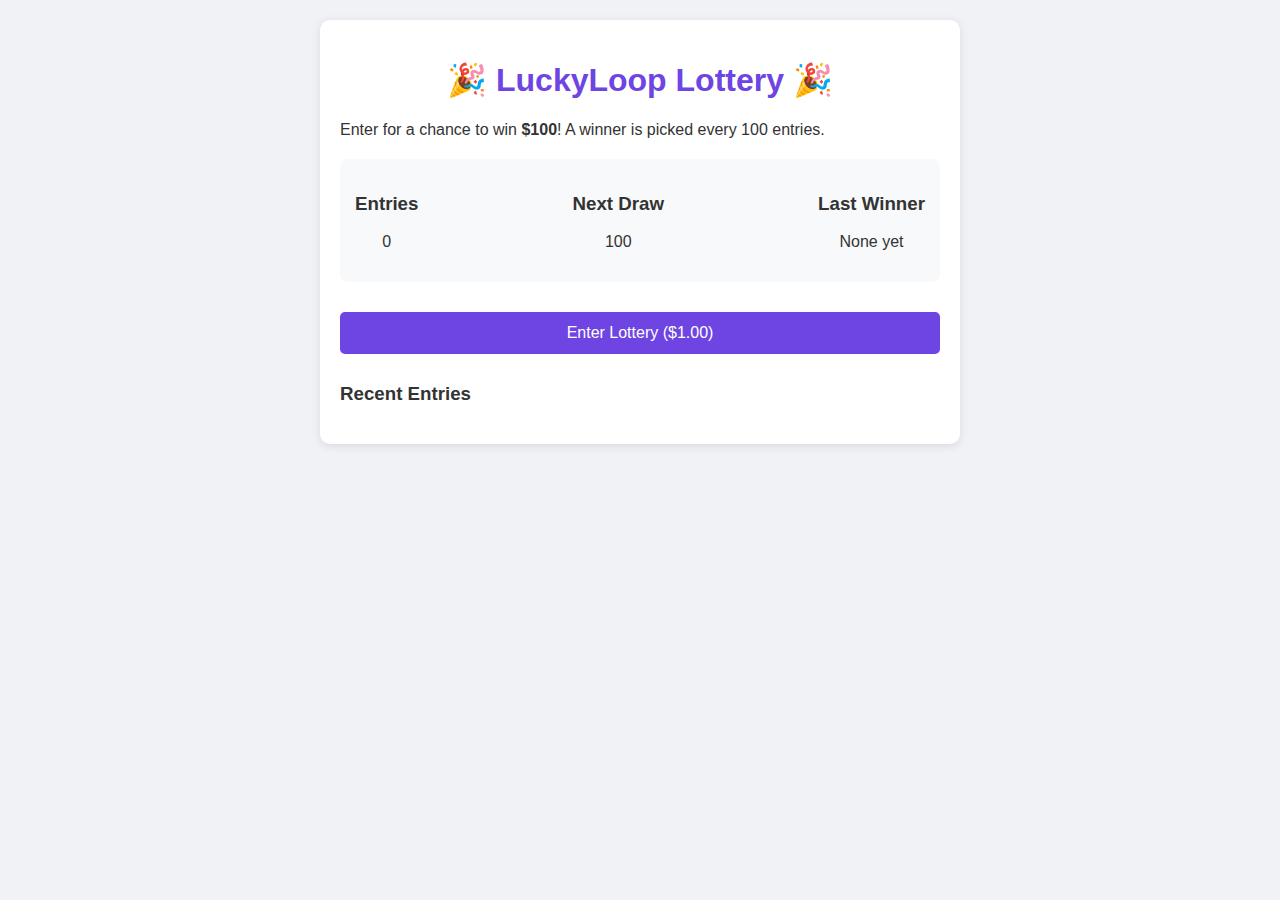
<file: lottery.html>
<!DOCTYPE html>
<html lang="en">
<head>
    <meta charset="UTF-8">
    <meta name="viewport" content="width=device-width, initial-scale=1.0">
    <title>LuckyLoop Lottery</title>
    <script src="https://js.stripe.com/v3/"></script>
    <style>
        body {
            font-family: Arial, sans-serif;
            background: #f0f2f5;
            margin: 0;
            padding: 20px;
            color: #333;
        }
        .container {
            max-width: 600px;
            margin: 0 auto;
            background: white;
            padding: 20px;
            border-radius: 10px;
            box-shadow: 0 2px 10px rgba(0,0,0,0.1);
        }
        h1 {
            color: #6e45e2;
            text-align: center;
        }
        .stats {
            display: flex;
            justify-content: space-between;
            margin: 20px 0;
            padding: 15px;
            background: #f8f9fa;
            border-radius: 8px;
        }
        .stat-box {
            text-align: center;
        }
        button {
            background: #6e45e2;
            color: white;
            border: none;
            padding: 12px 20px;
            border-radius: 5px;
            cursor: pointer;
            font-size: 16px;
            width: 100%;
            margin: 10px 0;
        }
        button:disabled {
            background: #ccc;
            cursor: not-allowed;
        }
        #payment-form {
            margin-top: 20px;
            display: none;
        }
        #card-element {
            padding: 10px;
            border: 1px solid #ddd;
            border-radius: 5px;
            margin: 10px 0;
        }
        .winner {
            background: #4CAF50;
            color: white;
            padding: 15px;
            border-radius: 8px;
            margin: 20px 0;
            text-align: center;
            display: none;
        }
        .entry {
            background: #f8f9fa;
            padding: 10px;
            margin: 5px 0;
            border-radius: 5px;
        }
    </style>
</head>
<body>
    <div class="container">
        <h1>🎉 LuckyLoop Lottery 🎉</h1>
        <p>Enter for a chance to win <strong>$100</strong>! A winner is picked every 100 entries.</p>
        
        <div class="stats">
            <div class="stat-box">
                <h3>Entries</h3>
                <p id="current-entries">0</p>
            </div>
            <div class="stat-box">
                <h3>Next Draw</h3>
                <p id="next-draw">100</p>
            </div>
            <div class="stat-box">
                <h3>Last Winner</h3>
                <p id="last-winner">None yet</p>
            </div>
        </div>

        <button id="enter-btn">Enter Lottery ($1.00)</button>
        
        <div id="payment-form">
            <div id="card-element"><!-- Stripe injects here --></div>
            <button id="submit-btn">Submit Payment</button>
            <button id="cancel-btn" style="background: #ccc;">Cancel</button>
        </div>

        <div class="winner" id="winner-box">
            <h2>🎊 Winner! 🎊</h2>
            <p id="winner-name"></p>
            <p>Congratulations! $100 has been awarded.</p>
        </div>

        <h3>Recent Entries</h3>
        <div id="entries-list"></div>
    </div>

    <script>
        // Configuration
        const config = {
            entryPrice: 1.00, // $1 per entry
            prizeAmount: 100.00, // $100 prize
            drawEvery: 100 // Draw every 100 entries
        };

        // State
        let entries = JSON.parse(localStorage.getItem('lotteryEntries')) || [];
        let lastWinner = JSON.parse(localStorage.getItem('lastWinner')) || null;
        
        // Stripe (test mode - no real payments)
        const stripe = Stripe('pk_test_51PJ9ZGP3l5Hb6kZ7n7vJ8Yw3Q9ZQ2XqZ3Q2XqZ3Q2XqZ3Q2XqZ3Q2XqZ3');
        const elements = stripe.elements();
        const cardElement = elements.create('card');
        cardElement.mount('#card-element');

        // DOM Elements
        const enterBtn = document.getElementById('enter-btn');
        const paymentForm = document.getElementById('payment-form');
        const submitBtn = document.getElementById('submit-btn');
        const cancelBtn = document.getElementById('cancel-btn');
        const winnerBox = document.getElementById('winner-box');
        const winnerName = document.getElementById('winner-name');
        const currentEntriesEl = document.getElementById('current-entries');
        const nextDrawEl = document.getElementById('next-draw');
        const lastWinnerEl = document.getElementById('last-winner');
        const entriesList = document.getElementById('entries-list');

        // Initialize
        updateUI();

        // Event Listeners
        enterBtn.addEventListener('click', () => {
            paymentForm.style.display = 'block';
            enterBtn.style.display = 'none';
        });

        cancelBtn.addEventListener('click', () => {
            paymentForm.style.display = 'none';
            enterBtn.style.display = 'block';
        });

        submitBtn.addEventListener('click', async (e) => {
            e.preventDefault();
            submitBtn.disabled = true;
            submitBtn.textContent = 'Processing...';

            // Simulate payment processing (in real app, use Stripe)
            setTimeout(() => {
                processEntry();
                paymentForm.style.display = 'none';
                enterBtn.style.display = 'block';
                submitBtn.disabled = false;
                submitBtn.textContent = 'Submit Payment';
            }, 1500);
        });

        // Functions
        function processEntry() {
            // Create entry
            const entry = {
                id: Date.now(),
                name: `User ${Math.floor(Math.random() * 1000)}`, // Simulated user
                timestamp: new Date().toLocaleString(),
                amount: config.entryPrice
            };

            entries.push(entry);
            localStorage.setItem('lotteryEntries', JSON.stringify(entries));

            // Check for winner
            if (entries.length % config.drawEvery === 0) {
                drawWinner();
            }

            updateUI();
        }

        function drawWinner() {
            const winnerIndex = Math.floor(Math.random() * entries.length);
            const winner = entries[winnerIndex];
            lastWinner = winner;
            localStorage.setItem('lastWinner', JSON.stringify(winner));

            // Show winner
            winnerName.textContent = `${winner.name} won $${config.prizeAmount}!`;
            winnerBox.style.display = 'block';

            // Hide after 10 seconds
            setTimeout(() => {
                winnerBox.style.display = 'none';
            }, 10000);
        }

        function updateUI() {
            currentEntriesEl.textContent = entries.length;
            nextDrawEl.textContent = config.drawEvery - (entries.length % config.drawEvery);
            
            if (lastWinner) {
                lastWinnerEl.textContent = lastWinner.name;
            }

            // Show recent entries
            entriesList.innerHTML = '';
            const recentEntries = [...entries].reverse().slice(0, 5);
            recentEntries.forEach(entry => {
                const entryEl = document.createElement('div');
                entryEl.className = 'entry';
                entryEl.textContent = `${entry.name} - ${entry.timestamp}`;
                entriesList.appendChild(entryEl);
            });
        }
    </script>
</body>
</html>
</file>
